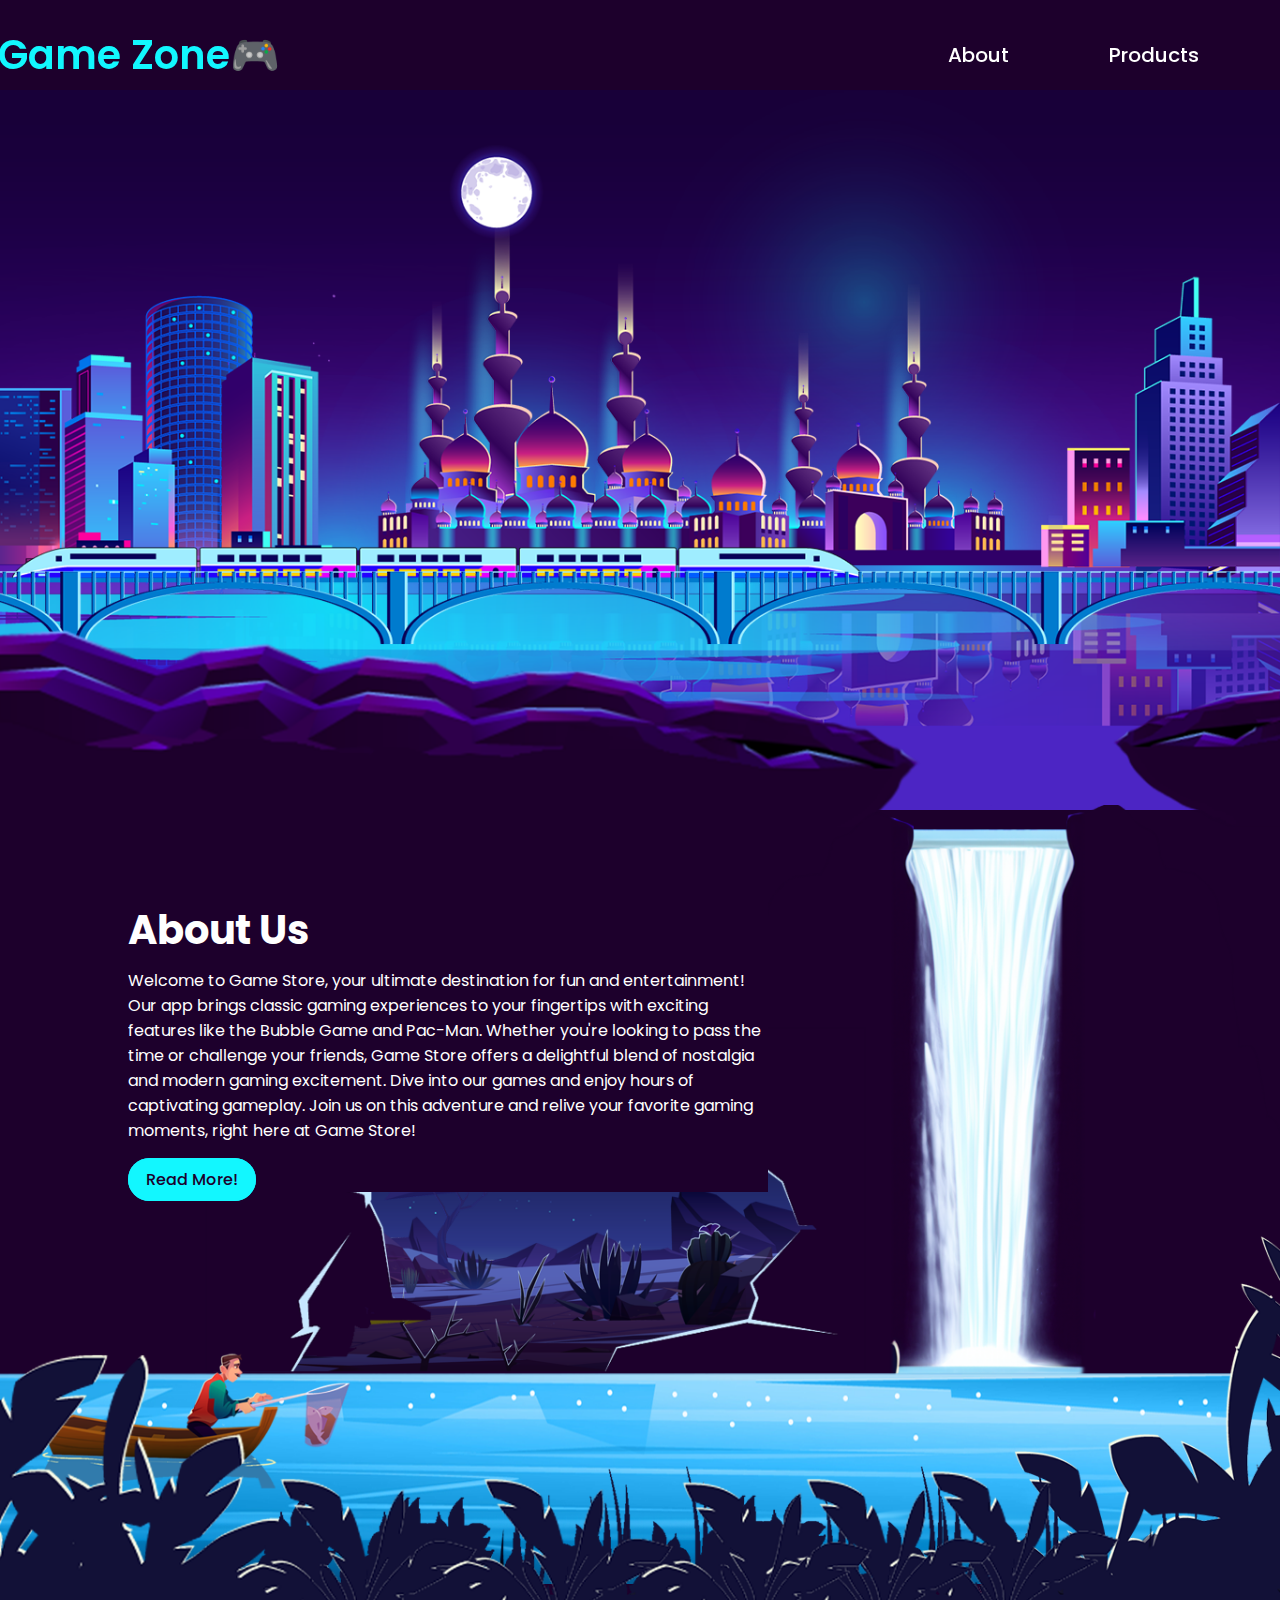
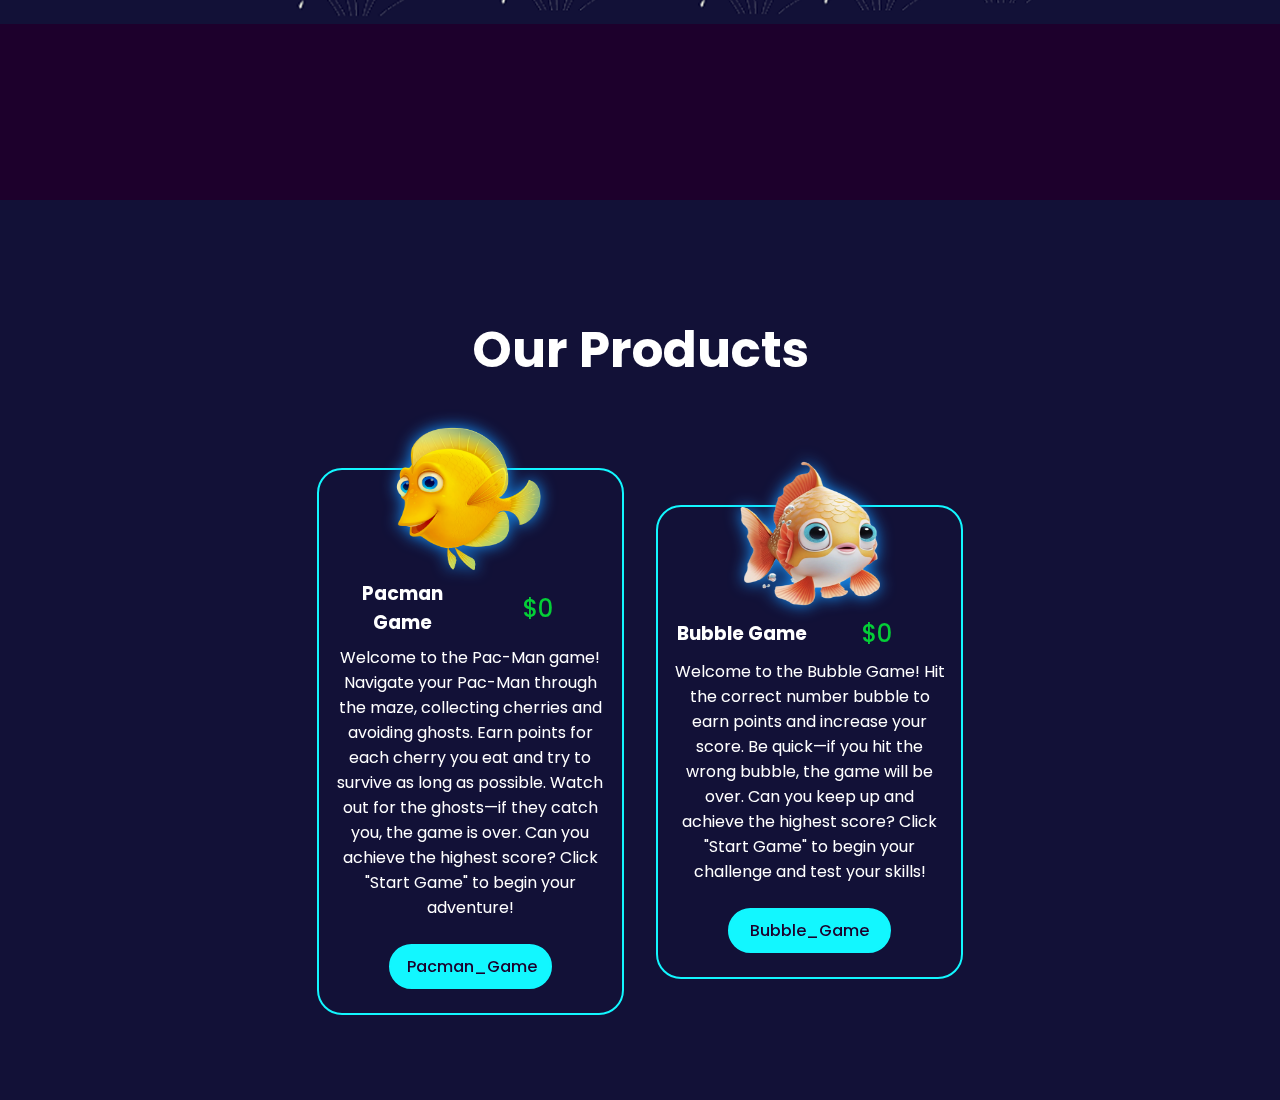
<file: index.html>
<!DOCTYPE html>
<html lang="en">
<head>
    <meta charset="UTF-8">
    <meta name="viewport" content="width=device-width, initial-scale=1.0">
    <title>Game_Store</title>
    <link rel="stylesheet" href="style3.css">
    <link href='https://unpkg.com/boxicons@2.1.4/css/boxicons.min.css' rel='stylesheet'>

</head>
<body>

    <header>
        <a href="#" class="logo">Game Zone🎮</a>
        <ul class="navlist">
            <li> <a href="#about">About</a></li>
            <li> <a href="#products">Products</a></li>
        </ul>
    </header>

    <section class="parallax-home">
        <img src="Home-Images/sky.png" alt="" id="">
        <img src="Home-Images/moon.png" alt="" id="moon">
        <img src="Home-Images/water.png" alt="" id="">
        <img src="Home-Images/center-city.png" alt="" id="">
        <img src="Home-Images/right-city.png" alt="" id="">
        <img src="Home-Images/left-city.png" alt="" id="">
        <img src="Home-Images/train.png" alt="" id="train">
        <img src="Home-Images/rail.png" alt="" id="">
        <h1 id="text">Enjoy the Games...</h1>
        <img src="Home-Images/hill-left-1.png" alt="" id="">
        <img src="Home-Images/hill-right-1.png" alt="" id="">
    </section>

    <section class="about" id="about">
        <div class="info-box">
            <h2>About Us</h2>
            <p>Welcome to Game Store, your ultimate destination for fun and entertainment! 
                Our app brings classic gaming experiences to your fingertips with exciting 
                features like the Bubble Game and Pac-Man. Whether you're looking to pass the 
                time or challenge your friends, Game Store offers a delightful blend of nostalgia 
                and modern gaming excitement. Dive into our games and enjoy hours of captivating gameplay. 
                Join us on this adventure and relive your favorite gaming moments, right here at Game Store!
            </p>
            <a href="#" class="btn">Read More!</a>
        </div>
       
            <img src="About-Images/waterfall.png" alt="" id="waterfall" class="about-waterfall">
            <img src="About-Images/desert-sky.png" alt="">
            <img src="About-Images/desert-moon.png" alt="" id="desert-moon">
            <img src="About-Images/desert-NoSky.png" alt="">
            <img src="About-Images/desert-rock.png" alt="">
            <img src="About-Images/water.png" alt="">
            <img src="About-Images/man.png" alt="" id="man">
            <img src="About-Images/grass.png" alt="">

            <div id="progress">
                <span id="progress-value">
                    <i class='bx bx-chevrons-up'></i>
                </span>
            </div>
            
    </section>

    <section class="products" id="products">
        <h1>Our Products</h1>
        <div class="product-card">
            

            <div class="card">
                <img src="Products/Tuna.png" alt="">
                <div class="info">
                    <div class="price-name">
                        <h3>Pacman Game</h3>
                        <span>$0</span>
                    </div>
                    <p>Welcome to the Pac-Man game! 
                        Navigate your Pac-Man through the maze, collecting cherries and avoiding ghosts.
                         Earn points for each cherry you eat and try to survive as long as possible. 
                         Watch out for the ghosts—if they catch you, the game is over. Can you achieve the 
                         highest score? Click "Start Game" to begin your adventure!</p>
                    <a href="index3.html" class="btn">Pacman_Game</a>

                </div>
            </div>

            <div class="card">
                <img src="Products/Salmon.png" alt="">
                <div class="info">
                    <div class="price-name">
                        <h3>Bubble Game</h3>
                        <span>$0</span>
                    </div>
                    <p>Welcome to the Bubble Game! Hit the correct number bubble to earn points and increase your score. 
                        Be quick—if you hit the wrong bubble, the game will be over. Can you keep up and achieve the highest score? 
                        Click "Start Game" to begin your challenge and test your skills!</p>
                    <a href="inedx2.html" class="btn">Bubble_Game</a>

                </div>
            </div>

        </div>
    </section>
    
    <script src="script3.js"></script>
</body>
</html>
</file>
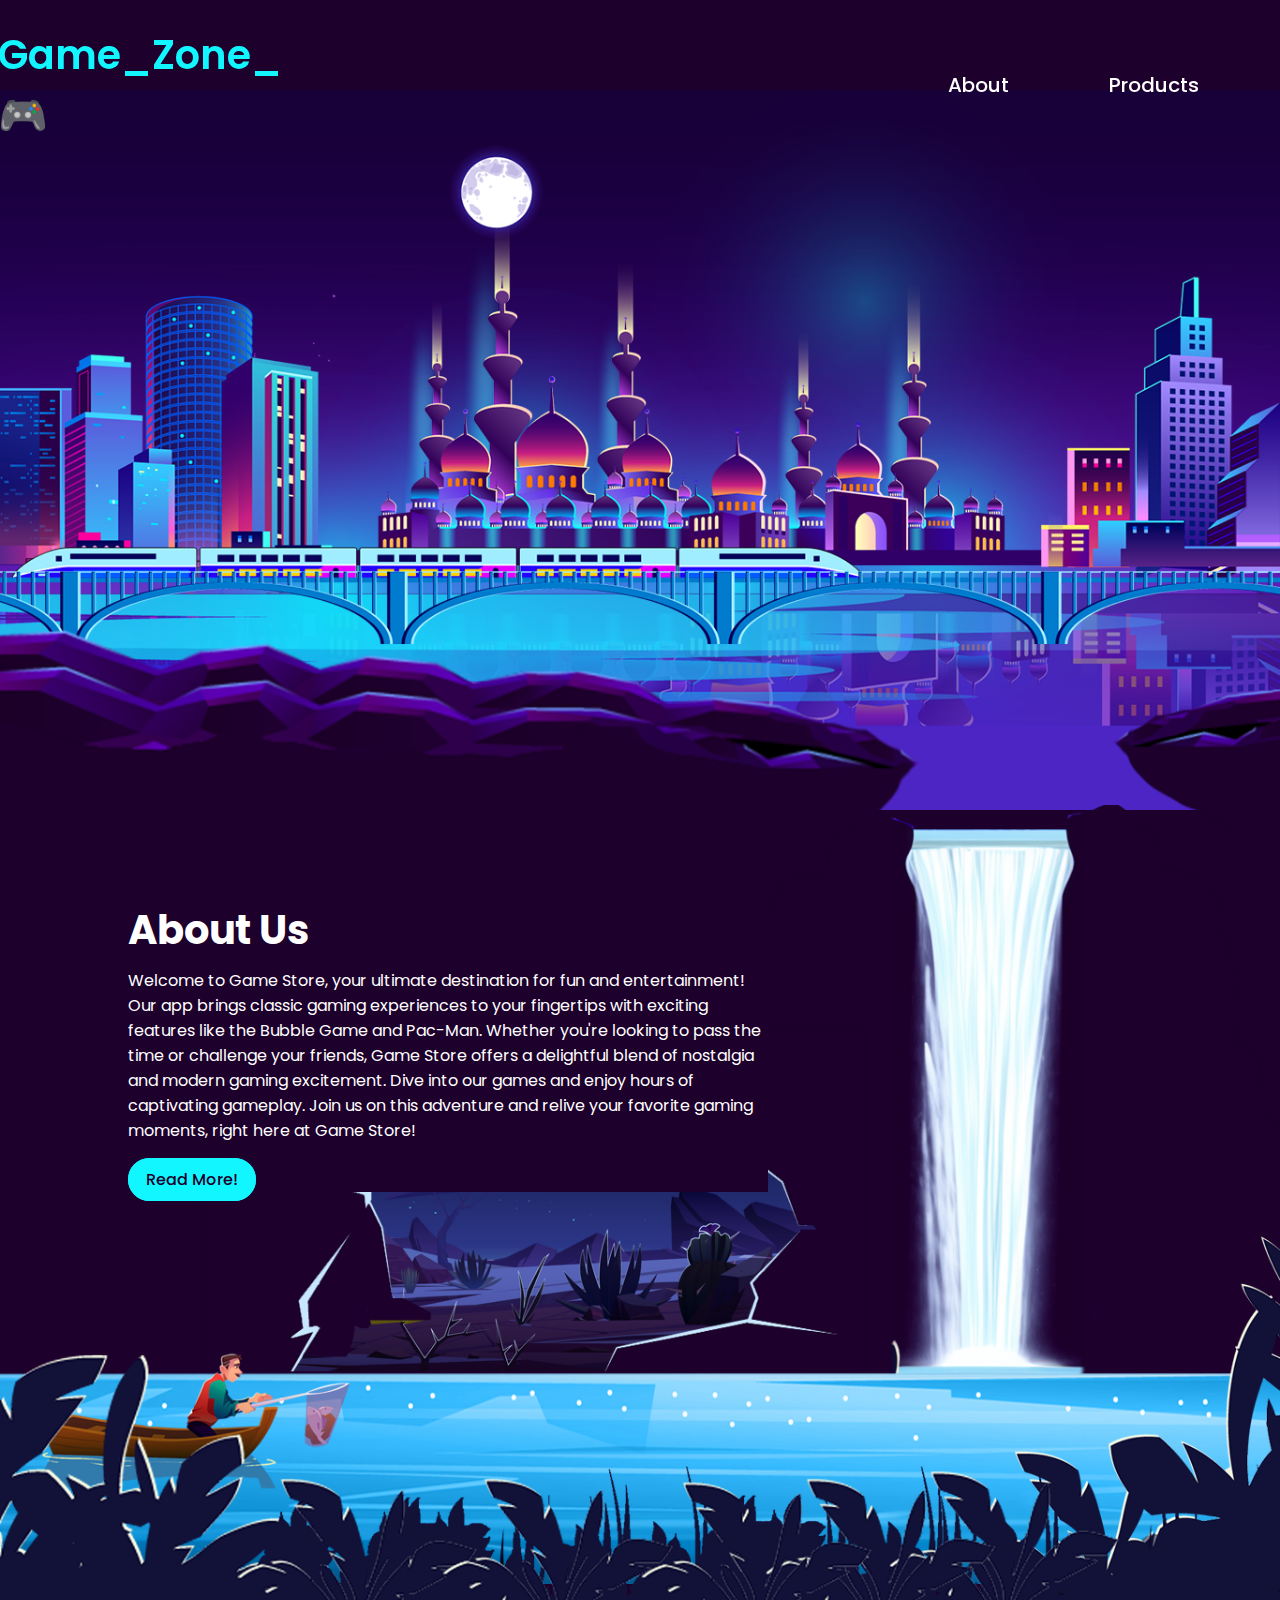
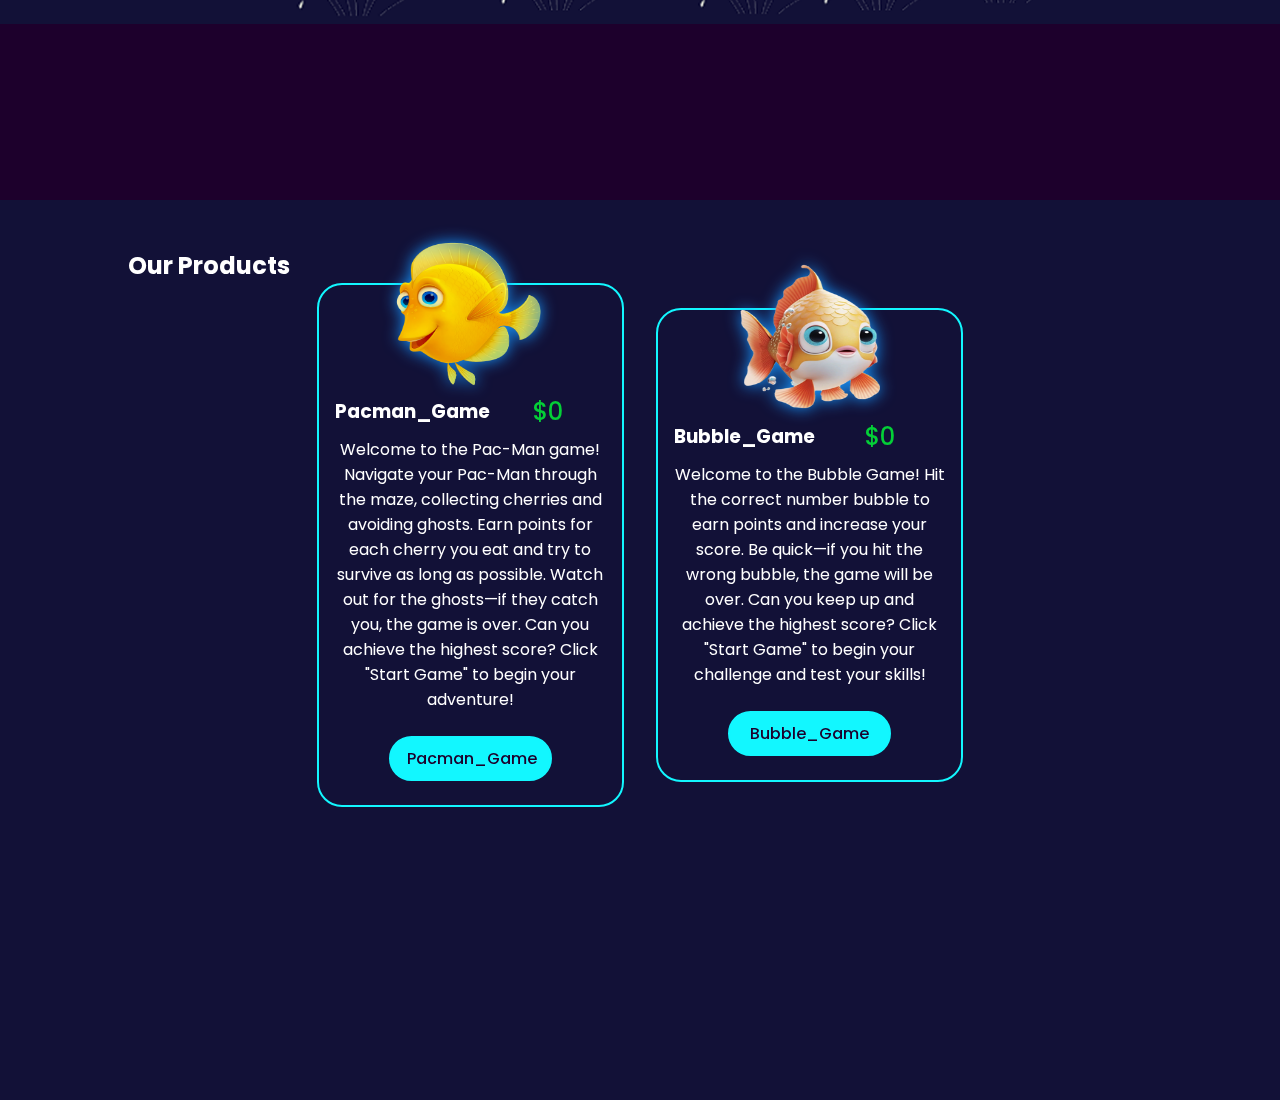
<file: index1.html>
<!DOCTYPE html>
<html lang="en">
<head>
    <meta charset="UTF-8">
    <meta name="viewport" content="width=device-width, initial-scale=1.0">
    <title>Game_Store</title>
    <link rel="stylesheet" href="style3.css">
    <link href='https://unpkg.com/boxicons@2.1.4/css/boxicons.min.css' rel='stylesheet'>

</head>
<body>

    <header>
        <a href="#" class="logo">Game_Zone_🎮</a>
        <ul class="navlist">
            <li> <a href="#about">About</a></li>
            <li> <a href="#products">Products</a></li>
        </ul>
    </header>

    <section class="parallax-home">
        <img src="Home-Images/sky.png" alt="" id="">
        <img src="Home-Images/moon.png" alt="" id="moon">
        <img src="Home-Images/water.png" alt="" id="">
        <img src="Home-Images/center-city.png" alt="" id="">
        <img src="Home-Images/right-city.png" alt="" id="">
        <img src="Home-Images/left-city.png" alt="" id="">
        <img src="Home-Images/train.png" alt="" id="train">
        <img src="Home-Images/rail.png" alt="" id="">
        <h1 id="text">Enjoy the Games...</h1>
        <img src="Home-Images/hill-left-1.png" alt="" id="">
        <img src="Home-Images/hill-right-1.png" alt="" id="">
    </section>

    <section class="about" id="about">
        <div class="info-box">
            <h2>About Us</h2>
            <p>Welcome to Game Store, your ultimate destination for fun and entertainment! 
                Our app brings classic gaming experiences to your fingertips with exciting 
                features like the Bubble Game and Pac-Man. Whether you're looking to pass the 
                time or challenge your friends, Game Store offers a delightful blend of nostalgia 
                and modern gaming excitement. Dive into our games and enjoy hours of captivating gameplay. 
                Join us on this adventure and relive your favorite gaming moments, right here at Game Store!
            </p>
            <a href="#" class="btn">Read More!</a>
        </div>
       
            <img src="About-Images/waterfall.png" alt="" id="waterfall" class="about-waterfall">
            <img src="About-Images/desert-sky.png" alt="">
            <img src="About-Images/desert-moon.png" alt="" id="desert-moon">
            <img src="About-Images/desert-NoSky.png" alt="">
            <img src="About-Images/desert-rock.png" alt="">
            <img src="About-Images/water.png" alt="">
            <img src="About-Images/man.png" alt="" id="man">
            <img src="About-Images/grass.png" alt="">

            <div id="progress">
                <span id="progress-value">
                    <i class='bx bx-chevrons-up'></i>
                </span>
            </div>
            
    </section>

    <section class="products" id="products">
        <h2>Our Products</h2>
        <div class="product-card">
            

            <div class="card">
                <img src="Products/Tuna.png" alt="">
                <div class="info">
                    <div class="price-name">
                        <h3>Pacman_Game</h3>
                        <span>$0</span>
                    </div>
                    <p>Welcome to the Pac-Man game! 
                        Navigate your Pac-Man through the maze, collecting cherries and avoiding ghosts.
                         Earn points for each cherry you eat and try to survive as long as possible. 
                         Watch out for the ghosts—if they catch you, the game is over. Can you achieve the 
                         highest score? Click "Start Game" to begin your adventure!</p>
                    <a href="index3.html" class="btn">Pacman_Game</a>

                </div>
            </div>

            <div class="card">
                <img src="Products/Salmon.png" alt="">
                <div class="info">
                    <div class="price-name">
                        <h3>Bubble_Game</h3>
                        <span>$0</span>
                    </div>
                    <p>Welcome to the Bubble Game! Hit the correct number bubble to earn points and increase your score. 
                        Be quick—if you hit the wrong bubble, the game will be over. Can you keep up and achieve the highest score? 
                        Click "Start Game" to begin your challenge and test your skills!</p>
                    <a href="inedx2.html" class="btn">Bubble_Game</a>

                </div>
            </div>


        </div>
    </section>
    
    <script src="script3.js"></script>
</body>
</html>
</file>
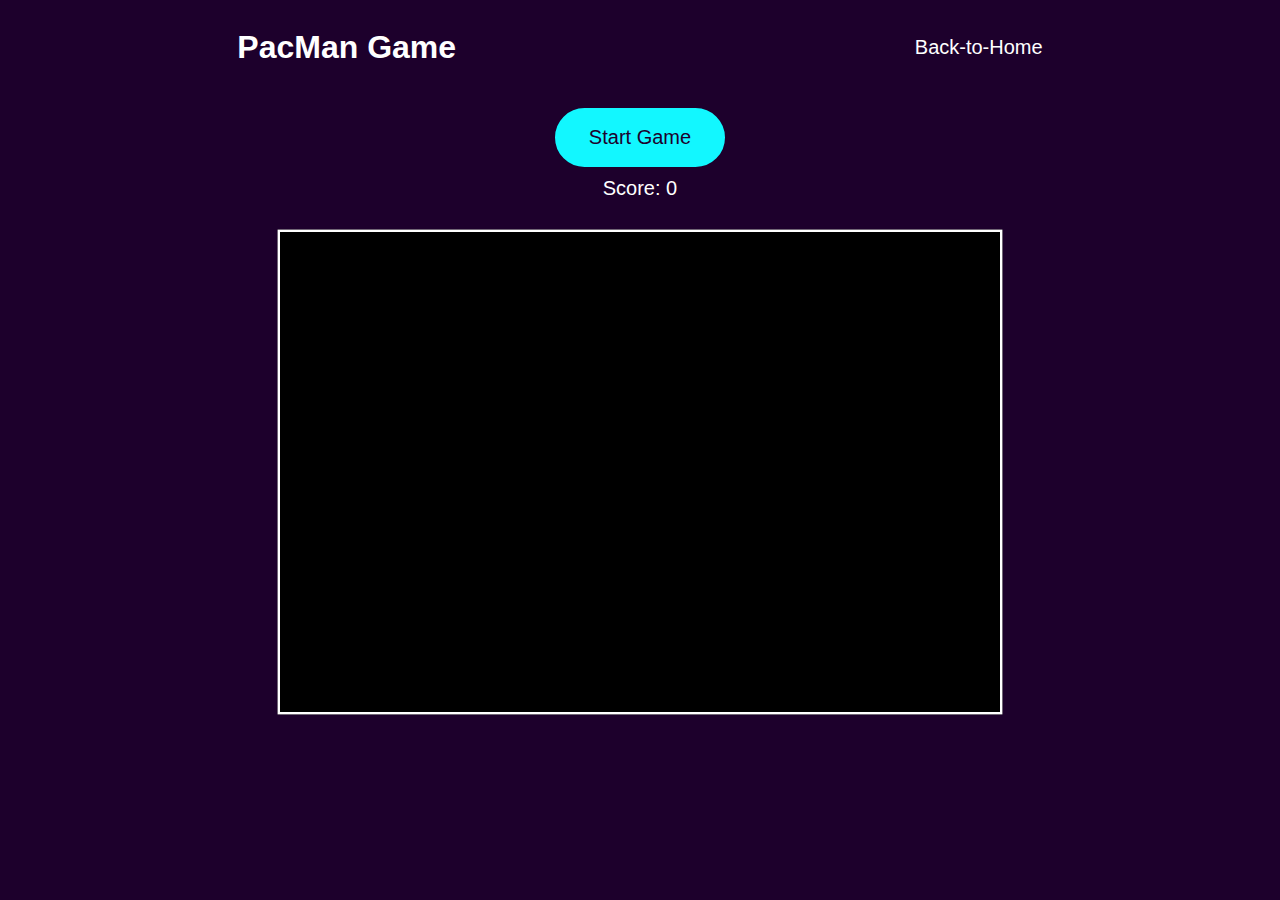
<file: index3.html>
<!DOCTYPE html>
<html lang="en">
<head>
    <meta charset="UTF-8">
    <meta name="viewport" content="width=device-width, initial-scale=1.0">
    <title>Pacman Game</title>
    <link rel="stylesheet" href="./style.css">
</head>
<body>
    <div class="pacman_navbar">
        <h1>PacMan Game</h1>
        <a href="index.html">Back-to-Home</a>
    </div>
    <button id="startButton">Start Game</button>
    <button id="endButton" style="display: none;">End Game</button>
    <div id="score">Score: <span id="scoreValue">0</span></div>
    <div id="message" style="display: none;"></div>
    <div id="gameArea"></div>
    <script src="script.js"></script>
</body>
</html>
</file>
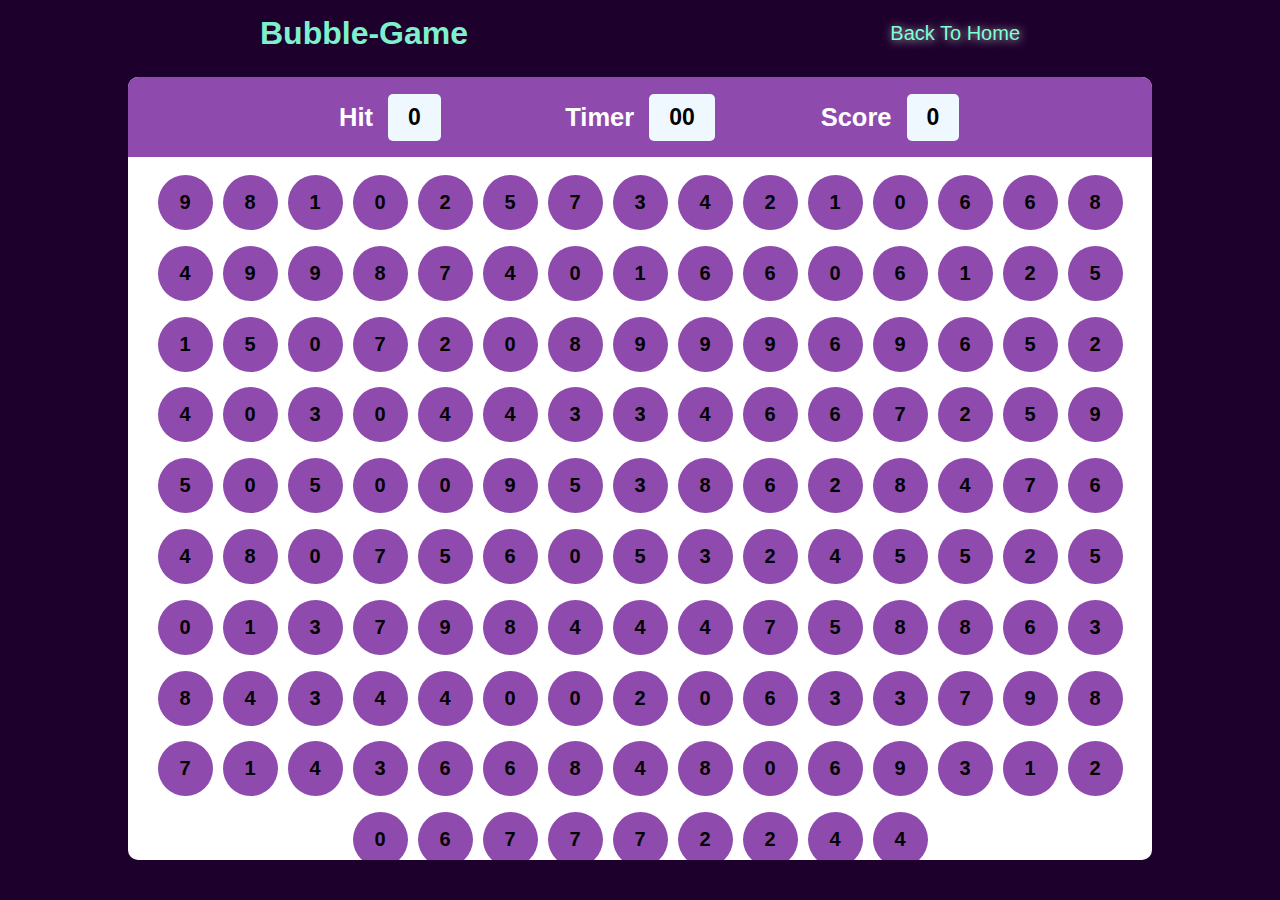
<file: inedx2.html>
<!DOCTYPE html>
<html lang="en">
  <head>
    <meta charset="UTF-8" />
    <meta name="viewport" content="width=device-width, initial-scale=1.0" />
    <title>Bubble_Game</title>
    <link rel="stylesheet" href="./style2.css" />
  </head>
  <body>
    <div id="main">
     <div class="navBar"><h1>Bubble-Game</h1>
      <a href="index.html"> Back To Home</a>
    </div>
      <div id="panel">
        <div id="ptop">
          <div class="elem">
            <h2>Hit</h2>
            <div  id="hitval" class="box">5</div>
          </div>

          <div class="elem">
            <h2>Timer</h2>
            <div id="timerval" class="box">00</div>
          </div>

          <div class="elem">
            <h2>Score</h2>
            <div id="scoreval" class="box">0</div>
          </div>
        </div>
        <div id="pbtm">
            <div class="bubble">5</div>
        </div>
      </div>
    </div>

    <script src="./script2.js"></script>
  </body>
</html>
</file>
<file: style3.css>
@import url('https://fonts.googleapis.com/css?family=Poppins:wght@100;200;300;400;500;600;700;800;900&display=swap');
*{
    margin: 0px;
    padding: 0px;
    box-sizing: border-box;
    list-style: none;
    scroll-behavior: smooth;
    width: 100%;
}

::-webkit-scrollbar{
    height: 1rem;
    width: 0.5rem;
 }

::-webkit-scrollbar-track{
    background-color: #67ccff;
}

::-webkit-scrollbar-thumb{
    background-color: #194eb9;
    border-radius: 5rem;
}
body{
    font-family: 'Poppins',sans-serif;
    background :#1d002c;
    color: #fff;
    overflow-x: hidden;
   
}

header{
    padding: 25px 10%;
    position: absolute;
    left: 0;
    top: 0;
    display:flex ;
    justify-content: space-between;
    align-items: center;
    width: 100%;
    z-index: 1001;

}

.logo{
    font-size: 2.5rem;
    color: #12f7ff;
    text-decoration: none;
    font-weight: 600;
    margin-left: -130px;
}

.navlist{
    display: flex;
    align-items: center;
    margin-left: 60%;
    margin-right: -10%;
}


.navlist li a{
    color: #fff;
    text-decoration: none;
    font-weight: 500;
    font-size: 20px;
    padding: 5px 15px;
    /* border: 2px solid #1d002c; */
    border-radius: 25px;
    transition: all .3s ease;
}

.navlist li a:hover,
.navlist li a:active{
  box-shadow: 0 0 1rem #12f7ff;
  background-color: #12f7ff;
  color: #1d002c;
}

section{
  min-height: 100vh;
}

.parallax-home{
 position: relative;
 display: flex;
 justify-content: center;
 align-items: center;
 z-index: 1000;
}
.parallax-home img{
    position: absolute;
    object-fit: cover;
    pointer-events: none;
}

.parallax-home #text{
    position: absolute;
    font-size: 3rem;
    text-shadow: 0 10px 2px rgba(160, 76, 76, 0.85);
    top: 80%;
    left: 3%;
}
.parallax-home img#moon,.about img#desert-moon{
    mix-blend-mode: screen;
}

.about{
    position: relative;
}
.about img{
    position: absolute;
    z-index: 1000;
    object-fit: cover;
    pointer-events: none;

}

.about img.about-waterfall{
    position: absolute;
    top: -95px;

}

.about .info-box{
    position: absolute;
    top: 0%;
    left: 10%;
    width: 50%;
    z-index: 1003;
    background: #1d002c;
}

.about .info-box h2{
    font-size: 2.5rem;
}

.about .info-box p{
    margin-bottom: 1.5rem;
    margin-top: .5rem;
}

.btn{
    background-color: #12f7ff;
    color: #1d002c;
    text-decoration: none;
    border-radius: 25px;
    padding: 0.5rem 1rem;
    transition: all 0.3s ease;
    border: 2px solid #12f7ff;
    font-weight: 500;
}

.btn:hover{
    box-shadow: 0 0 1rem #12f7ff;
    background: #1d002c;
    color: #12f7ff;
}

.products{
    background: #121137;
    padding: 3rem 10%;
}

.products h1{
    font-size: 50px;
    padding: 2rem 0 1rem 0;
    text-align: center;
    margin-bottom: 4rem;
    margin-top: 2rem;
}

.product-card{
    display: flex;
    align-items: center;
    justify-content: center;
    gap: 2rem;
}
.card{
    padding: 1rem;
    border: 2px solid #12f7ff;
    text-align: center;
    border-radius: 25px;
    display: block;
    transition: all 0.4s ease;
    z-index: 999; 
    height: 30%;
    width: 30%;
}
.card:hover{
    cursor: pointer;
    transform: translateY(-7px);
}
.card img{
    width: 150px;
    height: 150px;
    margin-top: -4rem;
    filter: drop-shadow(0 0 0.5rem #1797ff);
   
}

.card .price-name{
    display: flex;
    align-items: center;
    justify-content: space-between;
}
.info{
    padding-bottom: 0.5rem;
}
.info p{
     padding: 0.5rem 0 1.5rem 0;
}
.info .btn{
    display: block;
    width: 60%;
    margin: auto;
}

.price-name span{
    color: #04cf37;
    font-size: 1.5rem;
    font-weight: 500;
}

#progress{
    position: fixed;
    /* background-color: #194eb9; */
    z-index: 1000;
    bottom: 40px;
    right: 10px;
    width: 70px;
    height: 70px;
    display: none;
    place-items: center;
    border-radius: 50%;
    color: #1d002c;
    cursor: pointer;
}

#progress-value{
    display: block;
    height: calc(100% - 12px);
    width: calc(100% - 12px);
    background-color: #fff;
    border-radius: 50%;
    display: grid;
    place-items: center;
    font-size: 30px;

}
</file>
<file: style.css>
body {
    text-align: center;
    font-family: 'Arial', sans-serif;
    background-color:  #1d002c;
    color: white;
}

#gameArea {
    width: 600px;
    height: 400px;
    margin: 70px auto;
    position: relative;
    border: 2px solid #fff;
    background-color: #000;
    overflow: hidden;
    scale: 1.2;
}
#startButton{
    margin-top: 20px;
}
.pacman_navbar{
    display: flex;
    align-items: center;
    justify-content: space-around;
}
.pacman_navbar h1:hover{
    text-shadow:10px 30px 4px #a893b8;
    transition: all 0.3s ease;
    
}
.pacman_navbar a{
    text-decoration: none;
    color: white;
    font-size: 20px;

}
.pacman_navbar a:hover{
    color: #8b5cad;
    transition: all 0.3s ease;
}
.pacman, .item, .ghost {
    font-size: 30px;
    position: absolute;
    display: flex;
    align-items: center;
    justify-content: center;
}

#score {
    margin-top: 10px;
    font-size: 20px;
}

button {
    background-color: #12f7ff;
    color: #1d002c;
    text-decoration: none;
    border-radius: 30px;
    padding: 1rem 2rem;
    transition: all 0.3s ease;
    border: 2px solid #12f7ff;
    font-weight: 500;
    font-size: 20px;
    margin-top: 15px;
    cursor: pointer;
}

button:hover {
    background-color: #24023d;
    color: white;
}

#message {
    font-size: 24px;
    color:#12f7ff;
    margin-top: 10px;
    margin-bottom: 20px;
}
</file>
<file: style2.css>
*{
    margin: 0;
    padding: 0;
    box-sizing: border-box;
    font-family: Arial, Helvetica, sans-serif;
   
}
html,body{
    height: 100%;
    width: 100%;
}
#main{
    display: flex;
    flex-direction: column;
    align-items: center;
    justify-content: center;
    width: 100%;
    height: 100%;
    background-color:  #1d002c;
    color: rgb(4, 38, 27);
}


#pbtm h1, #pbtm button {
    display: block;
    text-align: center;
    margin: 30px auto;
}

#tryAgain {
    padding: 10px 20px;
    font-size: 20px;
    cursor: pointer;
    background-color: #12f7ff;
    color: #1d002c;
    text-decoration: none;
    border-radius: 25px;
    padding: 1rem 1rem;
    transition: all 0.3s ease;
    border: 2px solid #12f7ff;
    font-weight: 500;
}

#tryAgain:hover {
    box-shadow: 0 0 1rem #12f7ff;
    background: #1d002c;
    color: #12f7ff;
}

.navBar{
    display: flex;
    width: 800px;
    align-items: center;
    justify-content: space-between;
    padding: 25px 20px;
    margin-top: -50px;
}
.navBar a{
    text-decoration: none;
    color: aquamarine;
    font-size: 20px;
    text-shadow: 1px 1px 10px rgb(205, 212, 205);
}
.navBar h1{
    color: rgb(126, 240, 204);
}
.navBar h1:hover{
    text-shadow: -55px 25px 5px rgb(126, 240, 204);
    transition: all 0.3s ease;
}
#panel{
    height: 87%;
    width: 80%;
    background-color: white;
    border-radius: 10px;
    overflow: hidden;
}
#ptop{
    display: flex;
    align-items: center;
    justify-content: center;
    width: 100%;
    height: 80px;
    background-color:#8e4bad;
}

.elem{
    display: flex;
    /* background-color: aqua; */
    align-items: center;
    justify-content: center;
    width: 250px;
   font-size: 17px;
   font-weight: 700;
   color: white;
   gap: 15px;
}
.box{
   
    background-color: aliceblue;
    padding: 10px 20px;
    font-size: 23px;
    border-radius: 5px;
    color: black;
}
#pbtm{
    display: flex;
    justify-content: center;
    align-items: center;
    flex-wrap: wrap;
    gap: 10px;
    padding:  15px 15px;
    height:93%;
    width: 100%;
   
}
.bubble{
    display: flex;
    align-items: center;
    justify-content: center;
    width: 55px;
    height: 55px;
    border-radius: 50%;
    background-color:#8e4bad;
    color:rgb(2, 2, 2);
    font-weight: 700;
    font-size: 20px;
}

.bubble:hover{
    background-color: rgb(71, 79, 71);
    cursor: pointer;
}
</file>
